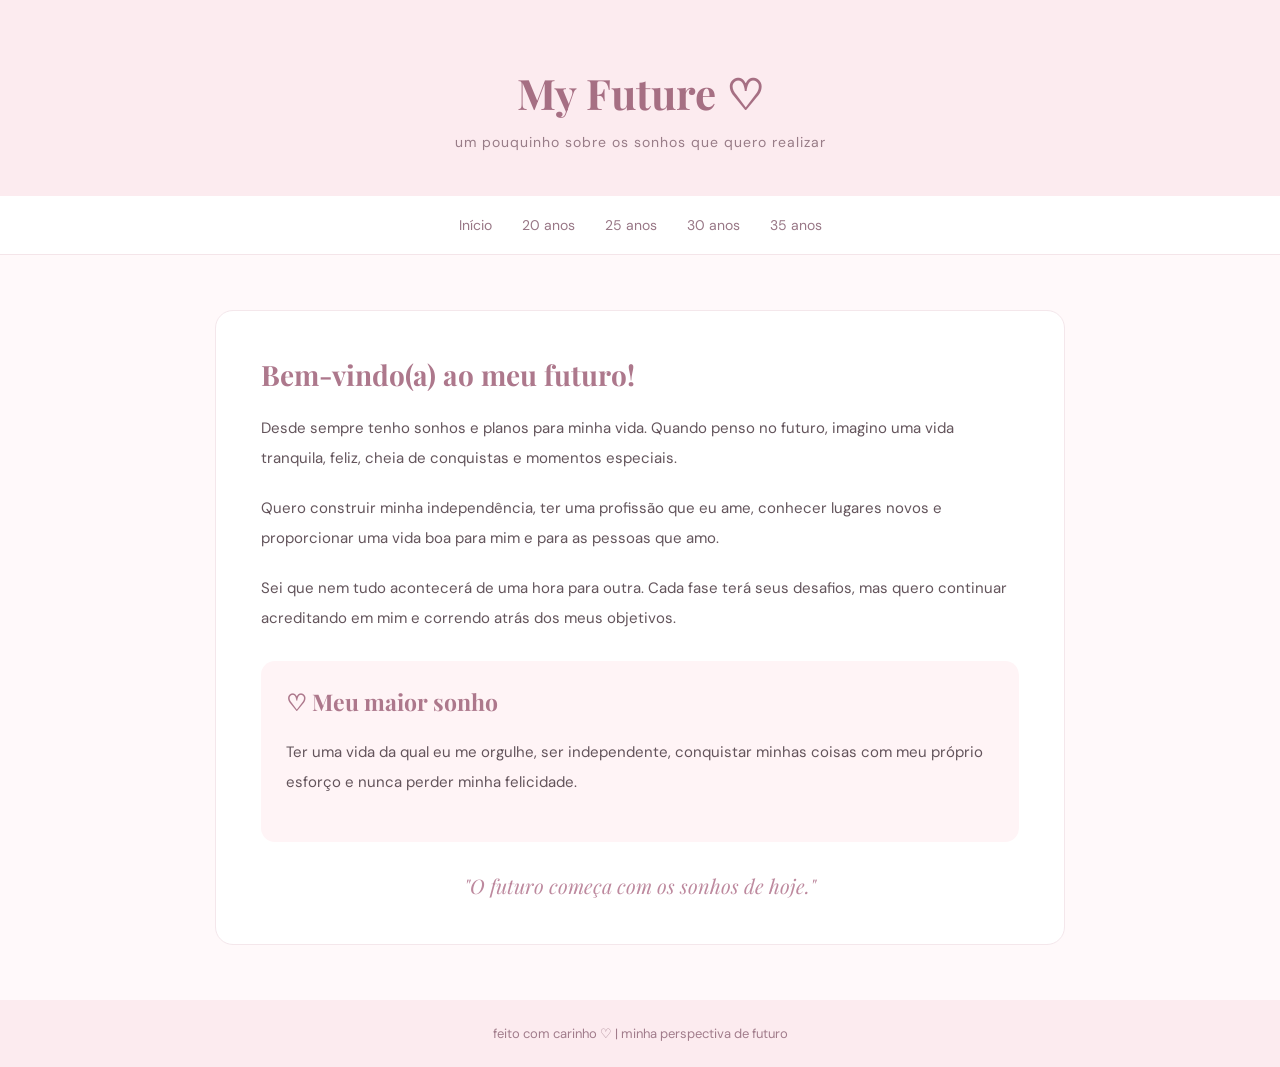
<file: index.html>
<!DOCTYPE html>
<html lang="pt-br">
<head>
    <meta charset="UTF-8">
    <meta name="viewport" content="width=device-width, initial-scale=1.0">
    <title>My Future ♡</title>
    <link rel="stylesheet" href="style.css">
</head>
<body>

<header>
    <h1>My Future ♡</h1>
    <p>um pouquinho sobre os sonhos que quero realizar</p>
</header>

<nav>
    <a href="index.html">Início</a>
    <a href="20anos.html">20 anos</a>
    <a href="25anos.html">25 anos</a>
    <a href="30anos.html">30 anos</a>
    <a href="35anos.html">35 anos</a>
</nav>

<main>
    <h2>Bem-vindo(a) ao meu futuro!</h2>

    <p>
        Desde sempre tenho sonhos e planos para minha vida.
        Quando penso no futuro, imagino uma vida tranquila,
        feliz, cheia de conquistas e momentos especiais.
    </p>

    <p>
        Quero construir minha independência, ter uma profissão
        que eu ame, conhecer lugares novos e proporcionar
        uma vida boa para mim e para as pessoas que amo.
    </p>

    <p>
        Sei que nem tudo acontecerá de uma hora para outra.
        Cada fase terá seus desafios, mas quero continuar
        acreditando em mim e correndo atrás dos meus objetivos.
    </p>

    <div class="destaque">
        <h2>♡ Meu maior sonho</h2>
        <p>
            Ter uma vida da qual eu me orgulhe, ser independente,
            conquistar minhas coisas com meu próprio esforço
            e nunca perder minha felicidade.
        </p>
    </div>

    <div class="frase">
        "O futuro começa com os sonhos de hoje."
    </div>
</main>

<footer>
    feito com carinho ♡ | minha perspectiva de futuro
</footer>

</body>
</html>
</file>
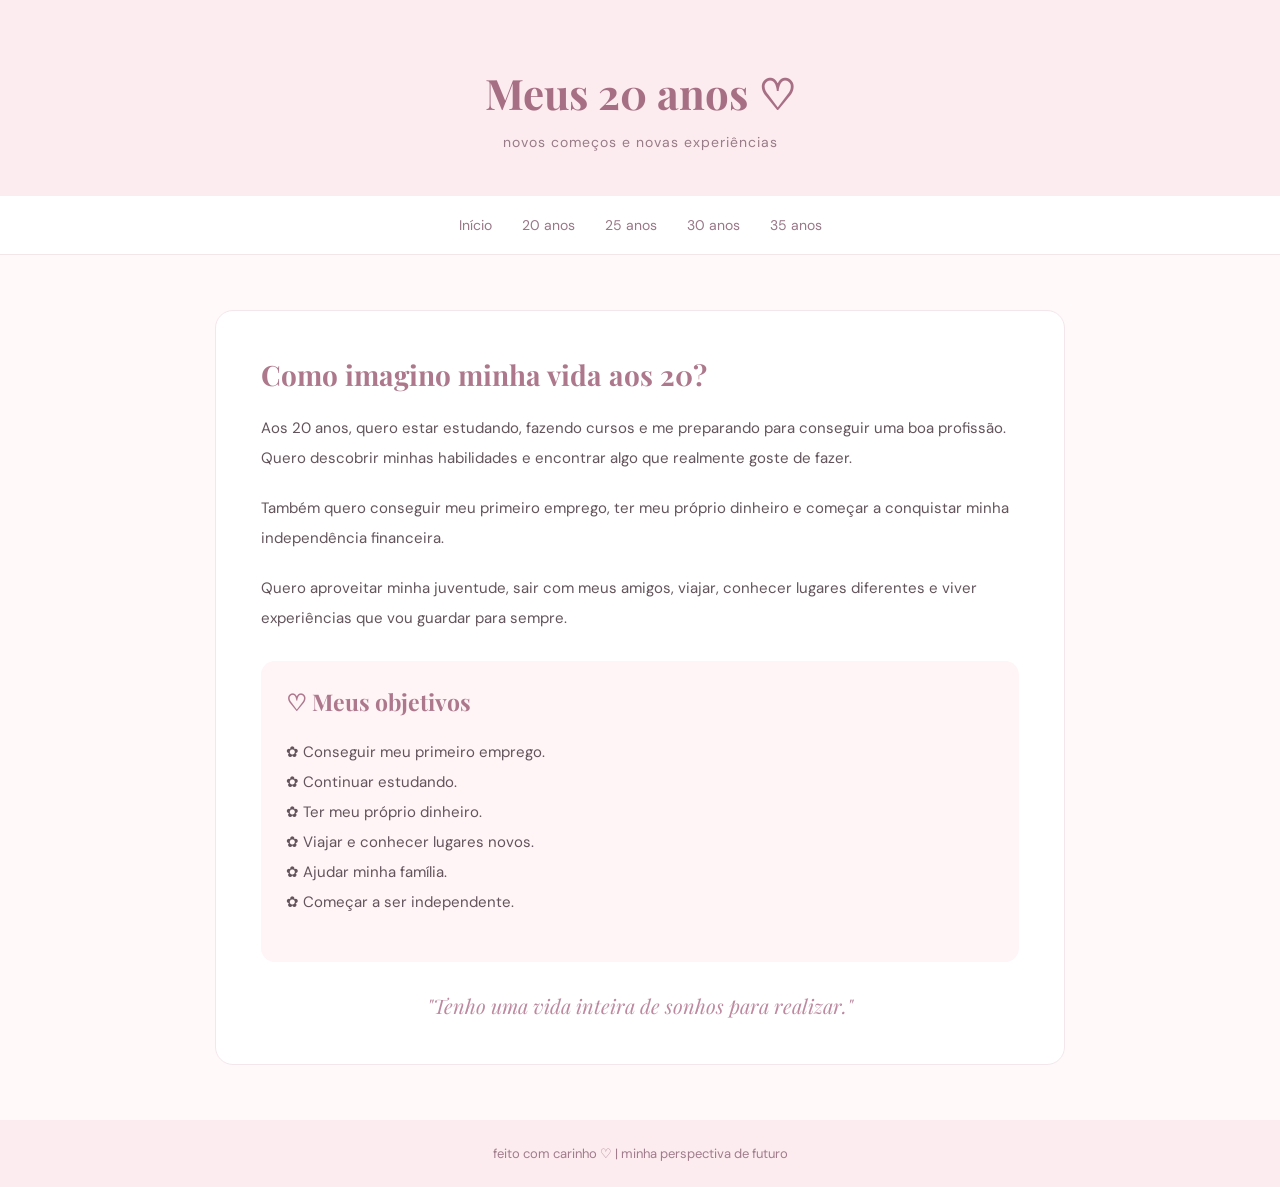
<file: 20anos.html>
<!DOCTYPE html>
<html lang="pt-br">
<head>
    <meta charset="UTF-8">
    <meta name="viewport" content="width=device-width, initial-scale=1.0">
    <title>My Future | 20 anos</title>
    <link rel="stylesheet" href="style.css">
</head>
<body>

<header>
    <h1>Meus 20 anos ♡</h1>
    <p>novos começos e novas experiências</p>
</header>

<nav>
    <a href="index.html">Início</a>
    <a href="20anos.html">20 anos</a>
    <a href="25anos.html">25 anos</a>
    <a href="30anos.html">30 anos</a>
    <a href="35anos.html">35 anos</a>
</nav>

<main>
    <h2>Como imagino minha vida aos 20?</h2>

    <p>
        Aos 20 anos, quero estar estudando, fazendo cursos
        e me preparando para conseguir uma boa profissão.
        Quero descobrir minhas habilidades e encontrar
        algo que realmente goste de fazer.
    </p>

    <p>
        Também quero conseguir meu primeiro emprego,
        ter meu próprio dinheiro e começar a conquistar
        minha independência financeira.
    </p>

    <p>
        Quero aproveitar minha juventude, sair com meus
        amigos, viajar, conhecer lugares diferentes e
        viver experiências que vou guardar para sempre.
    </p>

    <div class="destaque">
        <h2>♡ Meus objetivos</h2>
        <p>
            ✿ Conseguir meu primeiro emprego.<br>
            ✿ Continuar estudando.<br>
            ✿ Ter meu próprio dinheiro.<br>
            ✿ Viajar e conhecer lugares novos.<br>
            ✿ Ajudar minha família.<br>
            ✿ Começar a ser independente.
        </p>
    </div>

    <div class="frase">
        "Tenho uma vida inteira de sonhos para realizar."
    </div>
</main>

<footer>
    feito com carinho ♡ | minha perspectiva de futuro
</footer>

</body>
</html>
</file>
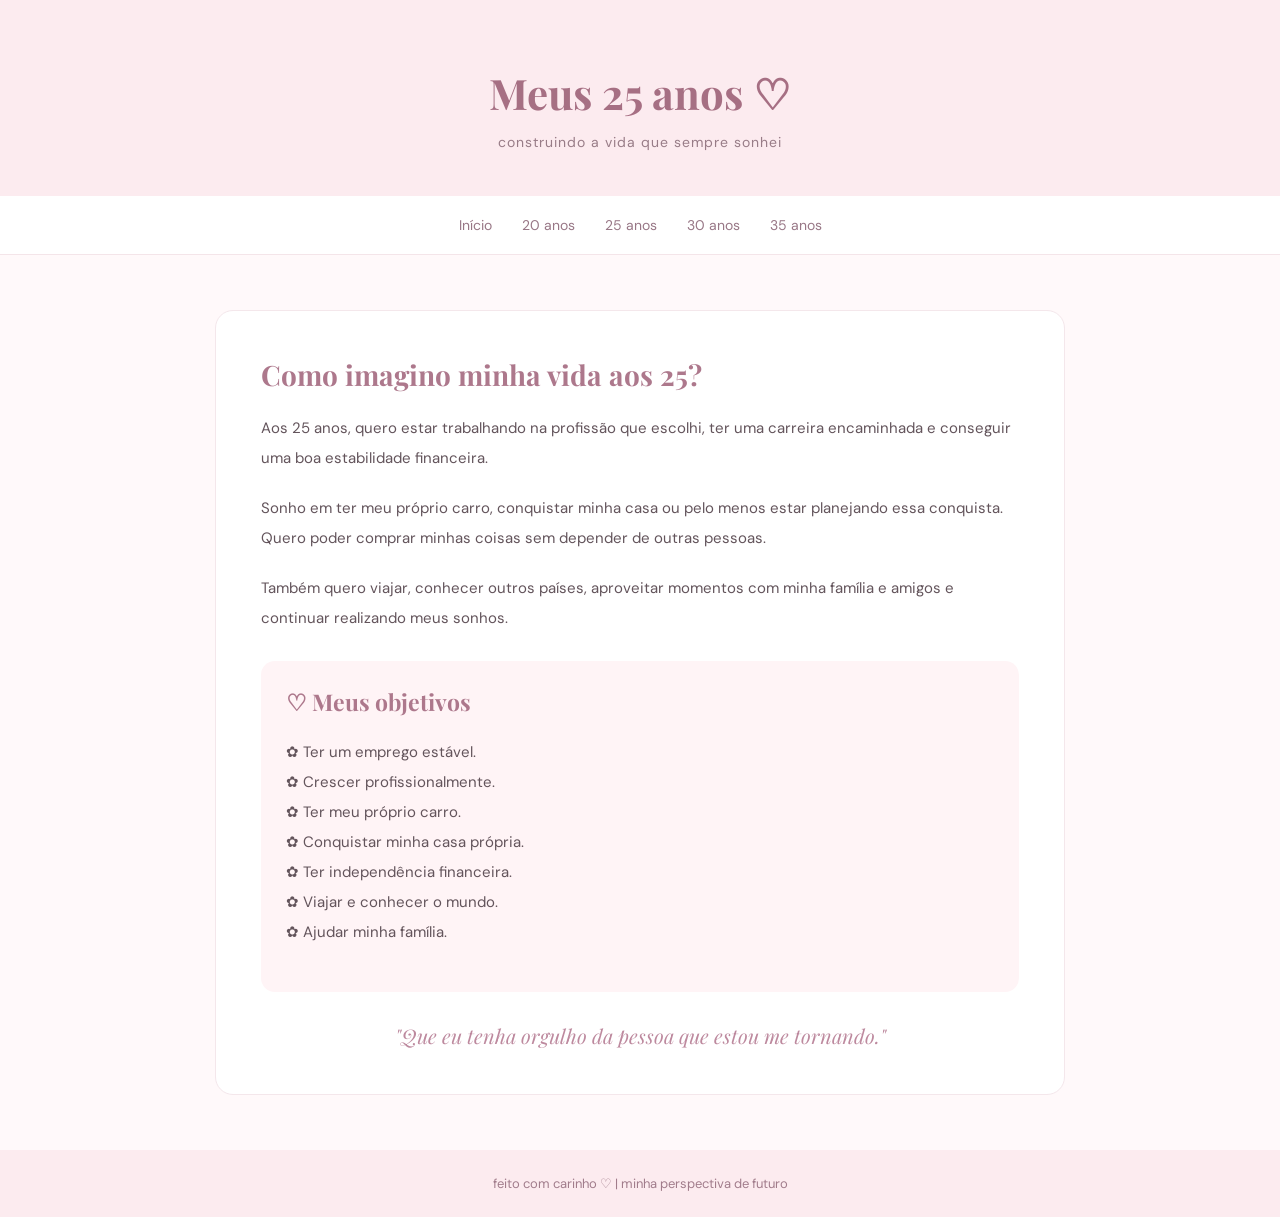
<file: 25anos.html>
<!DOCTYPE html>
<html lang="pt-br">
<head>
    <meta charset="UTF-8">
    <meta name="viewport" content="width=device-width, initial-scale=1.0">
    <title>My Future | 25 anos</title>
    <link rel="stylesheet" href="style.css">
</head>
<body>

<header>
    <h1>Meus 25 anos ♡</h1>
    <p>construindo a vida que sempre sonhei</p>
</header>

<nav>
    <a href="index.html">Início</a>
    <a href="20anos.html">20 anos</a>
    <a href="25anos.html">25 anos</a>
    <a href="30anos.html">30 anos</a>
    <a href="35anos.html">35 anos</a>
</nav>

<main>
    <h2>Como imagino minha vida aos 25?</h2>

    <p>
        Aos 25 anos, quero estar trabalhando na profissão
        que escolhi, ter uma carreira encaminhada e
        conseguir uma boa estabilidade financeira.
    </p>

    <p>
        Sonho em ter meu próprio carro, conquistar minha
        casa ou pelo menos estar planejando essa conquista.
        Quero poder comprar minhas coisas sem depender
        de outras pessoas.
    </p>

    <p>
        Também quero viajar, conhecer outros países,
        aproveitar momentos com minha família e amigos
        e continuar realizando meus sonhos.
    </p>

    <div class="destaque">
        <h2>♡ Meus objetivos</h2>
        <p>
            ✿ Ter um emprego estável.<br>
            ✿ Crescer profissionalmente.<br>
            ✿ Ter meu próprio carro.<br>
            ✿ Conquistar minha casa própria.<br>
            ✿ Ter independência financeira.<br>
            ✿ Viajar e conhecer o mundo.<br>
            ✿ Ajudar minha família.
        </p>
    </div>

    <div class="frase">
        "Que eu tenha orgulho da pessoa que estou me tornando."
    </div>
</main>

<footer>
    feito com carinho ♡ | minha perspectiva de futuro
</footer>

</body>
</html>
</file>
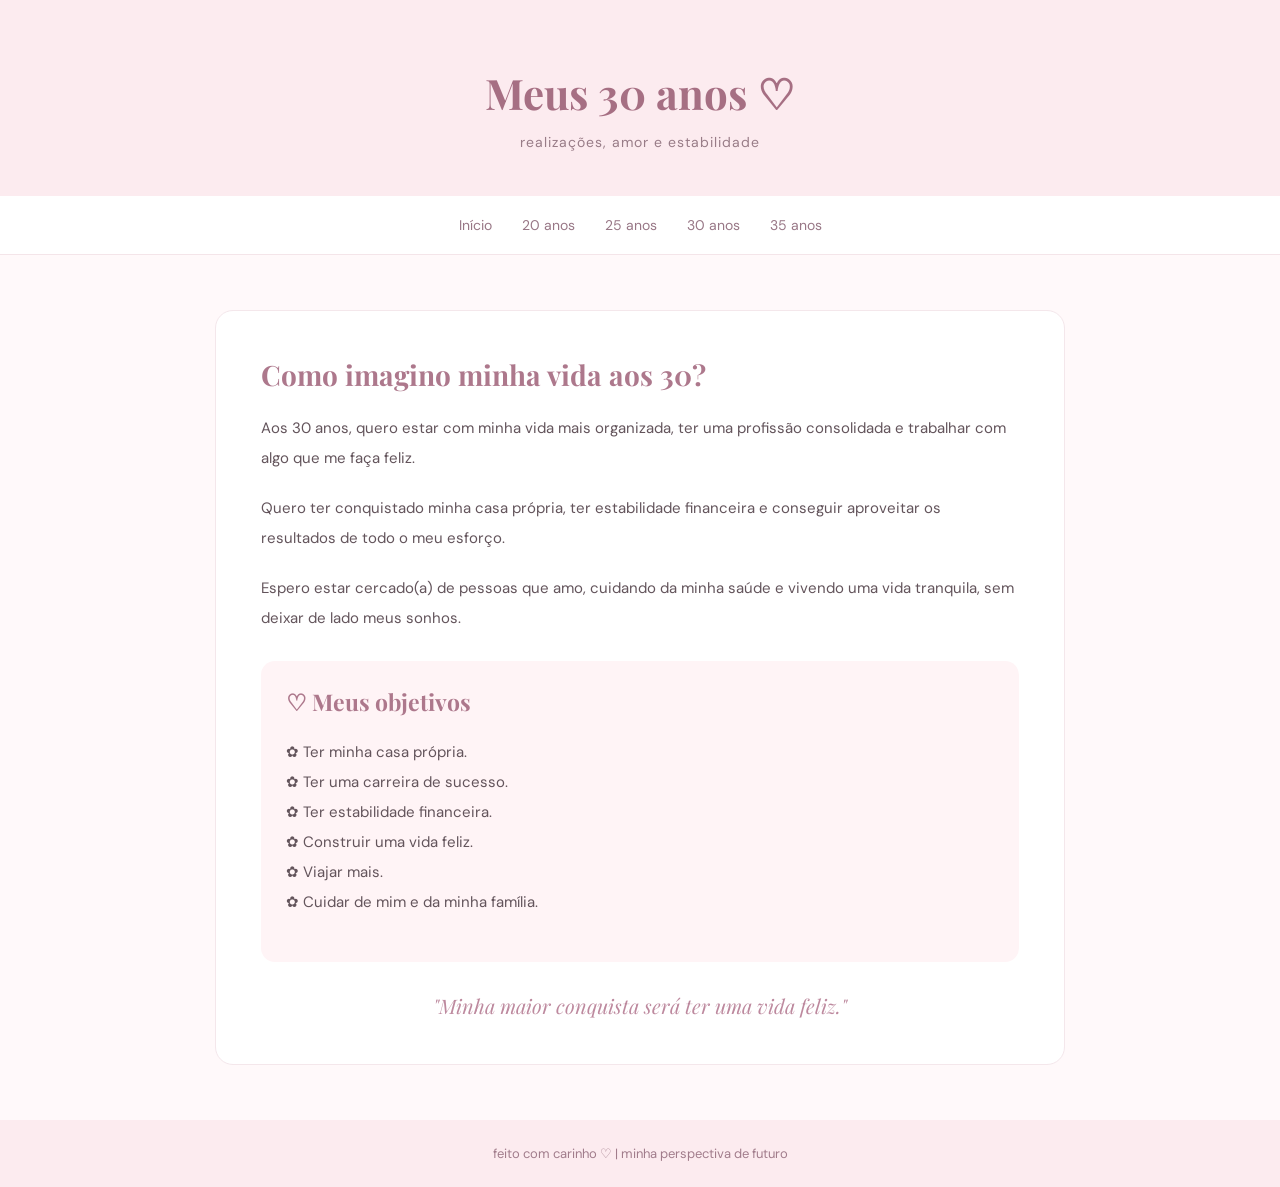
<file: 30anos.html>
<!DOCTYPE html>
<html lang="pt-br">
<head>
    <meta charset="UTF-8">
    <meta name="viewport" content="width=device-width, initial-scale=1.0">
    <title>My Future | 30 anos</title>
    <link rel="stylesheet" href="style.css">
</head>
<body>

<header>
    <h1>Meus 30 anos ♡</h1>
    <p>realizações, amor e estabilidade</p>
</header>

<nav>
    <a href="index.html">Início</a>
    <a href="20anos.html">20 anos</a>
    <a href="25anos.html">25 anos</a>
    <a href="30anos.html">30 anos</a>
    <a href="35anos.html">35 anos</a>
</nav>

<main>
    <h2>Como imagino minha vida aos 30?</h2>

    <p>
        Aos 30 anos, quero estar com minha vida mais
        organizada, ter uma profissão consolidada e
        trabalhar com algo que me faça feliz.
    </p>

    <p>
        Quero ter conquistado minha casa própria, ter
        estabilidade financeira e conseguir aproveitar
        os resultados de todo o meu esforço.
    </p>

    <p>
        Espero estar cercado(a) de pessoas que amo,
        cuidando da minha saúde e vivendo uma vida
        tranquila, sem deixar de lado meus sonhos.
    </p>

    <div class="destaque">
        <h2>♡ Meus objetivos</h2>
        <p>
            ✿ Ter minha casa própria.<br>
            ✿ Ter uma carreira de sucesso.<br>
            ✿ Ter estabilidade financeira.<br>
            ✿ Construir uma vida feliz.<br>
            ✿ Viajar mais.<br>
            ✿ Cuidar de mim e da minha família.
        </p>
    </div>

    <div class="frase">
        "Minha maior conquista será ter uma vida feliz."
    </div>
</main>

<footer>
    feito com carinho ♡ | minha perspectiva de futuro
</footer>

</body>
</html>
</file>
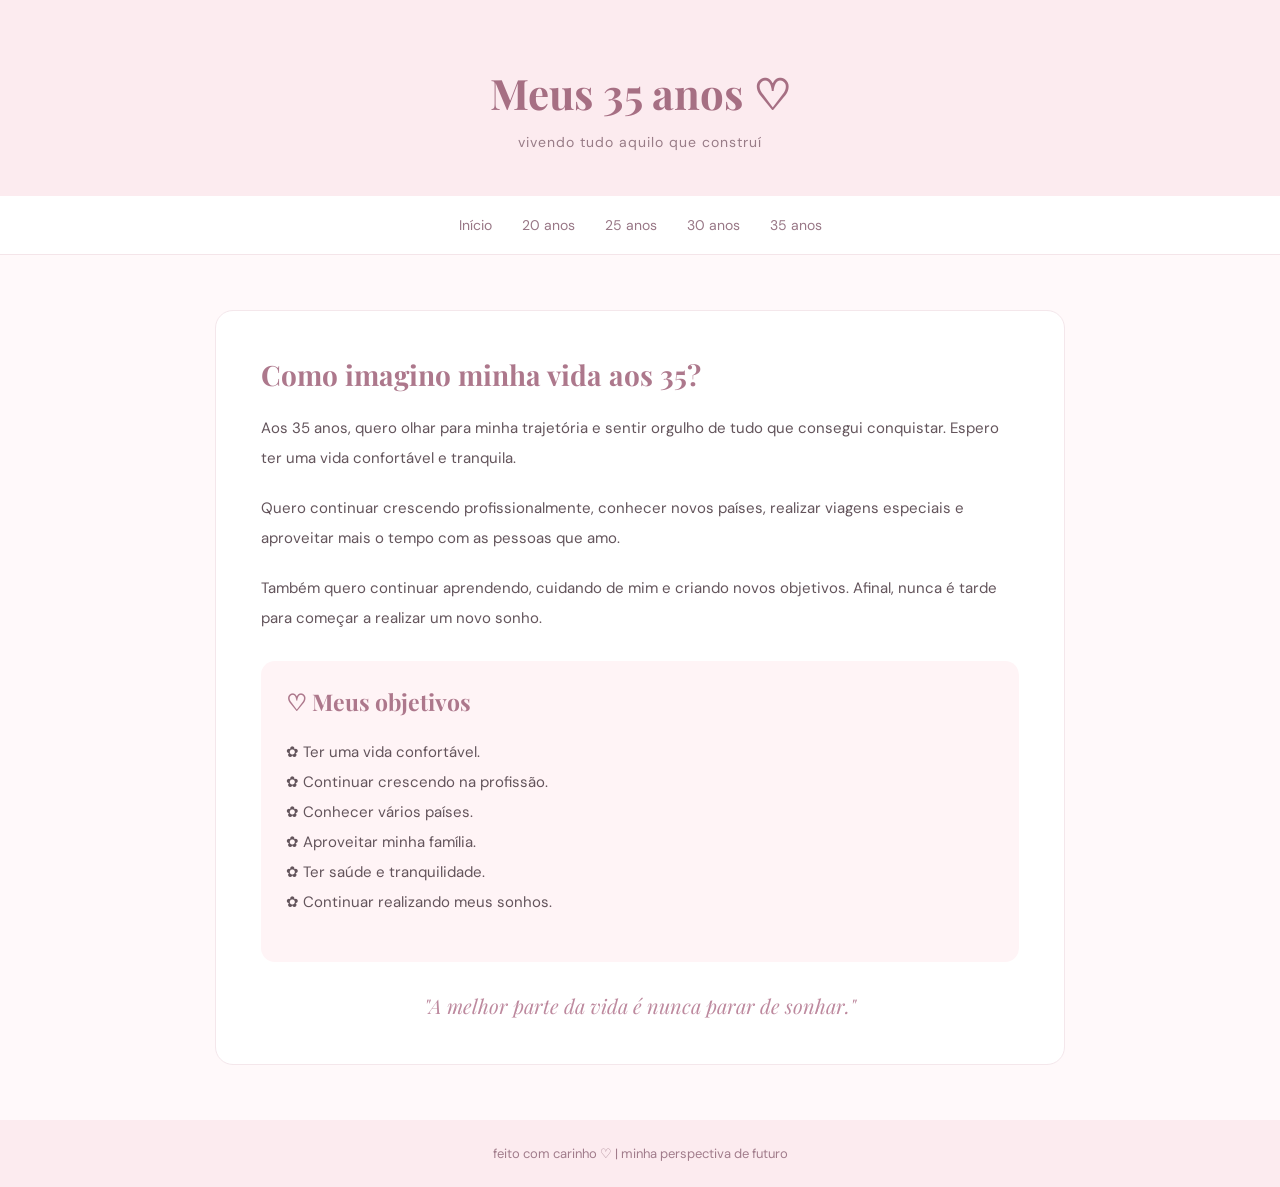
<file: 35anos.html>
<!DOCTYPE html>
<html lang="pt-br">
<head>
    <meta charset="UTF-8">
    <meta name="viewport" content="width=device-width, initial-scale=1.0">
    <title>My Future | 35 anos</title>
    <link rel="stylesheet" href="style.css">
</head>
<body>

<header>
    <h1>Meus 35 anos ♡</h1>
    <p>vivendo tudo aquilo que construí</p>
</header>

<nav>
    <a href="index.html">Início</a>
    <a href="20anos.html">20 anos</a>
    <a href="25anos.html">25 anos</a>
    <a href="30anos.html">30 anos</a>
    <a href="35anos.html">35 anos</a>
</nav>

<main>
    <h2>Como imagino minha vida aos 35?</h2>

    <p>
        Aos 35 anos, quero olhar para minha trajetória
        e sentir orgulho de tudo que consegui conquistar.
        Espero ter uma vida confortável e tranquila.
    </p>

    <p>
        Quero continuar crescendo profissionalmente,
        conhecer novos países, realizar viagens especiais
        e aproveitar mais o tempo com as pessoas que amo.
    </p>

    <p>
        Também quero continuar aprendendo, cuidando de mim
        e criando novos objetivos. Afinal, nunca é tarde
        para começar a realizar um novo sonho.
    </p>

    <div class="destaque">
        <h2>♡ Meus objetivos</h2>
        <p>
            ✿ Ter uma vida confortável.<br>
            ✿ Continuar crescendo na profissão.<br>
            ✿ Conhecer vários países.<br>
            ✿ Aproveitar minha família.<br>
            ✿ Ter saúde e tranquilidade.<br>
            ✿ Continuar realizando meus sonhos.
        </p>
    </div>

    <div class="frase">
        "A melhor parte da vida é nunca parar de sonhar."
    </div>
</main>

<footer>
    feito com carinho ♡ | minha perspectiva de futuro
</footer>

</body>
</html>
</file>
<file: style.css>
@import url('https://fonts.googleapis.com/css2?family=DM+Sans:wght@400;500;600;700&family=Playfair+Display:ital,wght@0,500;0,600;1,500&display=swap');

* {
    margin: 0;
    padding: 0;
    box-sizing: border-box;
}

body {
    font-family: 'DM Sans', sans-serif;
    background: #fff9fa;
    color: #63545b;
}

header {
    text-align: center;
    padding: 65px 20px 45px;
    background: #fcebef;
}

header h1 {
    font-family: 'Playfair Display', serif;
    font-size: 42px;
    color: #a66f83;
    margin-bottom: 12px;
}

header p {
    color: #987c87;
    font-size: 14px;
    letter-spacing: 1px;
}

nav {
    background: #fff;
    padding: 20px;
    display: flex;
    justify-content: center;
    flex-wrap: wrap;
    gap: 30px;
    border-bottom: 1px solid #f4e5e9;
}

nav a {
    text-decoration: none;
    color: #987786;
    font-size: 14px;
    transition: 0.3s;
}

nav a:hover {
    color: #d18da5;
}

main {
    max-width: 850px;
    margin: 55px auto;
    padding: 45px;
    background: white;
    border: 1px solid #f4e7eb;
    border-radius: 18px;
}

main h2 {
    font-family: 'Playfair Display', serif;
    color: #ad788c;
    font-size: 28px;
    margin-bottom: 20px;
}

main p {
    font-size: 15px;
    line-height: 2;
    margin-bottom: 20px;
}

.destaque {
    background: #fff4f6;
    padding: 25px;
    border-radius: 14px;
    margin-top: 28px;
}

.destaque h2 {
    font-size: 23px;
}

footer {
    text-align: center;
    background: #fcebef;
    color: #a17c8b;
    padding: 25px;
    font-size: 13px;
}

.frase {
    text-align: center;
    font-family: 'Playfair Display', serif;
    font-style: italic;
    color: #bd899e;
    font-size: 20px;
    margin-top: 30px;
}

@media(max-width: 600px) {
    header h1 {
        font-size: 32px;
    }

    nav {
        gap: 16px;
    }

    main {
        margin: 20px;
        padding: 25px;
    }
}
</file>
